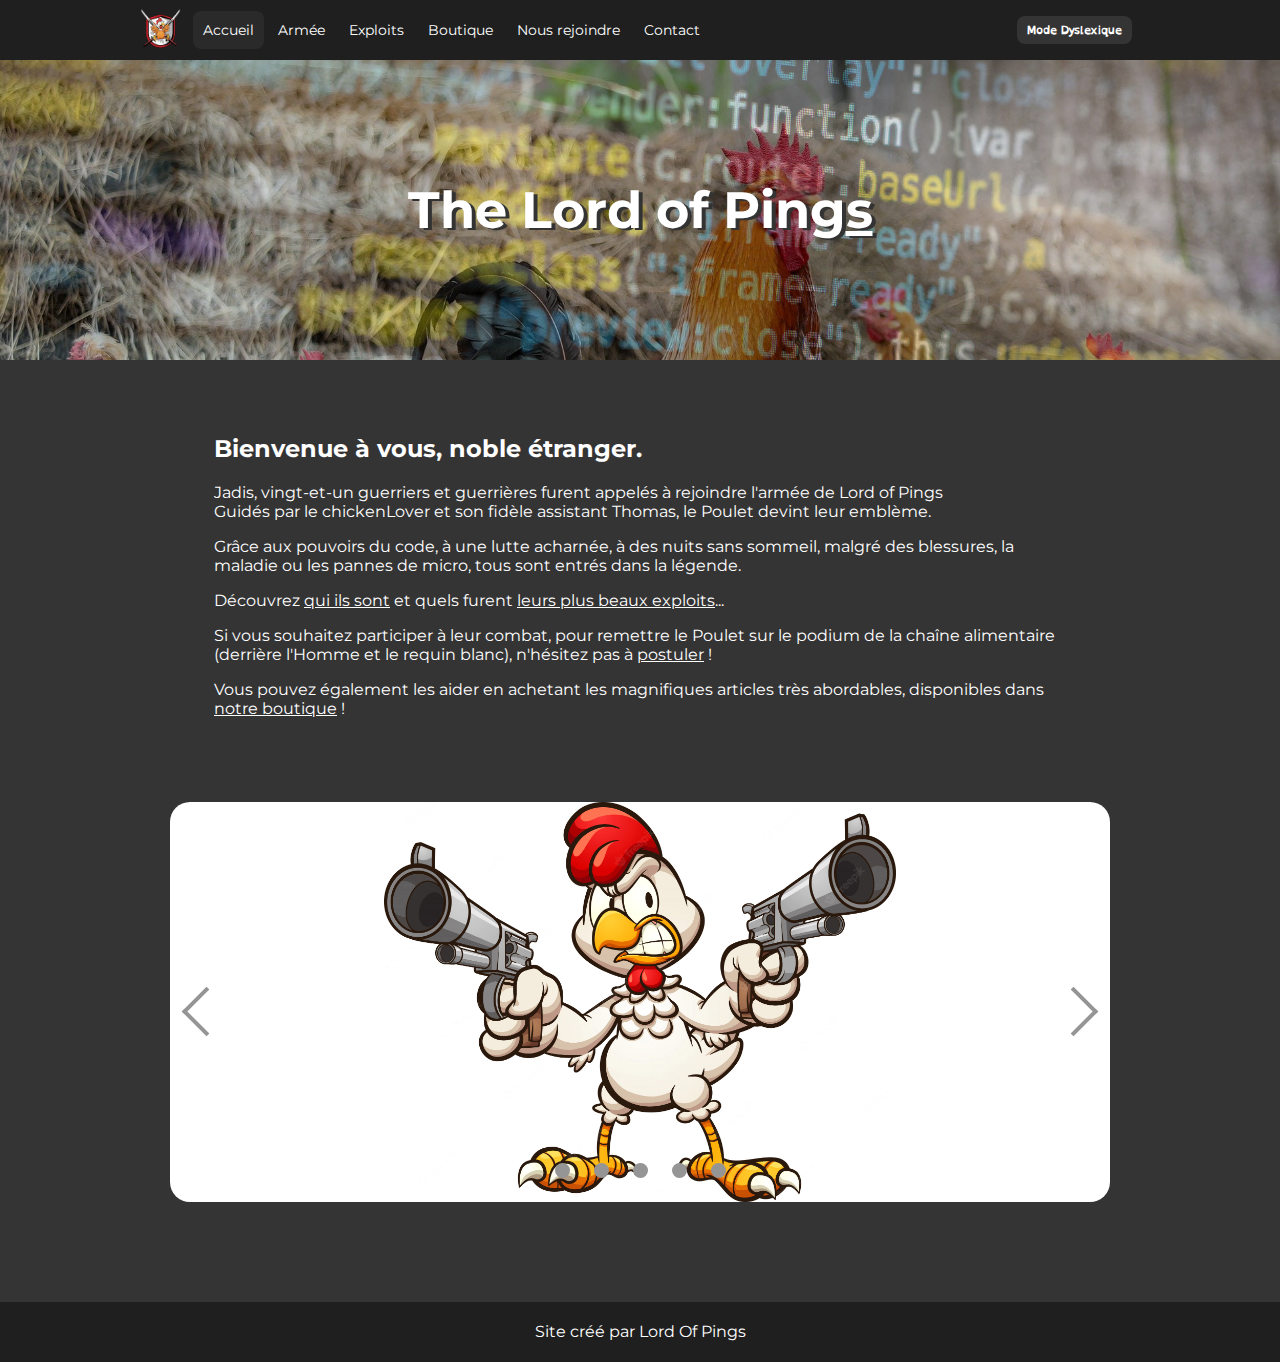
<file: index.html>
<!DOCTYPE html>
<html lang="fr">
  <head>
    <meta charset="UTF-8" />
    <meta http-equiv="X-UA-Compatible" content="IE=edge" />
    <meta name="viewport" content="width=device-width, initial-scale=1.0" />
    <title>Accueil - Lord Of Pings</title>
    <link rel="stylesheet" href="assets/css/style.css" />
  </head>
  <body>
    <header>
      <div class="header">
        <div class="headerLogo">
          <a href="index.html"><img src="assets/img/logo.png" alt="logo" /></a>
        </div>
        <ul id="headerMenu">
          <li class="active"><a href="index.html">Accueil</a></li>
          <li><a href="army.html">Armée</a></li>
          <li><a href="exploits.html">Exploits</a></li>
          <li><a href="shop.html">Boutique</a></li>
          <li><a href="livredor.html">Nous rejoindre</a></li>
          <li><a href="contact.html">Contact</a></li>
        </ul>
        <button id="dyslexic">Mode Dyslexique</button>
        <div id="mobileMenu"></div>
      </div>
    </header>
    <!------  section presentation ------>
    <section id="welcome">
      <h1>The Lord of Ping<span>s</span></h1>
    </section>
    <main>
      <audio src="/assets/audio/bienvenue.mp3" autoplay></audio>
      <section id="about">
        <h2>Bienvenue à vous, noble étranger.</h2>
        <p>
          Jadis, vingt-et-un guerriers et guerrières furent appelés à rejoindre
          l'armée de Lord of Pings <br />
          Guidés par le chickenLover et son fidèle assistant Thomas, le Poulet
          devint leur emblème.
        </p>
        <p>
          Grâce aux pouvoirs du code, à une lutte acharnée, à des nuits sans
          sommeil, malgré des blessures, la maladie ou les pannes de micro, tous
          sont entrés dans la légende.
        </p>

        <p>
          Découvrez <a href="army.html">qui ils sont</a> et quels furent
          <a href="exploits.html">leurs plus beaux exploits</a>...
        </p>

        <p>
          Si vous souhaitez participer à leur combat, pour remettre le Poulet
          sur le podium de la chaîne alimentaire (derrière l'Homme et le requin
          blanc), n'hésitez pas à <a href="livredor.html">postuler</a> !
        </p>
        <p>
          Vous pouvez également les aider en achetant les magnifiques articles
          très abordables, disponibles dans
          <a href="shop.html">notre boutique</a> !
        </p>
      </section>

      <!---------- Carousel ----------->
      <aside>
        <div class="slider-container">
          <div class="slider">
            <div class="slides">
              <div id="slides__1" class="slide">
                <a
                  class="slide__prev"
                  href="#slides__4"
                  title="Next"
                  onclick=" audio('cocolong')"
                ></a>
                <a
                  class="slide__next"
                  href="#slides__2"
                  title="Next"
                  onclick=" cotcot()"
                ></a>
              </div>
              <div id="slides__2" class="slide">
                <a
                  class="slide__prev"
                  href="#slides__1"
                  title="Prev"
                  onclick=" cotcot()"
                ></a>
                <a
                  class="slide__next"
                  href="#slides__3"
                  title="Next"
                  onclick=" cotcot()"
                ></a>
              </div>
              <div id="slides__3" class="slide">
                <a
                  class="slide__prev"
                  href="#slides__2"
                  title="Prev"
                  onclick=" cotcot()"
                ></a>
                <a
                  class="slide__next"
                  href="#slides__4"
                  title="Next"
                  onclick=" cotcot()"
                ></a>
              </div>
              <div id="slides__4" class="slide">
                <a
                  class="slide__prev"
                  href="#slides__3"
                  title="Prev"
                  onclick=" cotcot()"
                ></a>
                <a
                  class="slide__next"
                  href="#slides__5"
                  title="Prev"
                  onclick=" cotcot()"
                ></a>
              </div>
              <div id="slides__5" class="slide">
                <a
                  class="slide__prev"
                  href="#slides__4"
                  title="Prev"
                  onclick=" cotcot()"
                ></a>
                <a
                  class="slide__next"
                  href="#slides__1"
                  title="Prev"
                  onclick=" audio('cocolong')"
                ></a>
              </div>
            </div>
            <div class="slider__nav">
              <a
                class="slider__navlink"
                href="#slides__1"
                onclick=" audio('cocolong')"
              ></a>

              <a
                class="slider__navlink"
                href="#slides__2"
                onclick=" cotcot()"
              ></a>

              <a
                class="slider__navlink"
                href="#slides__3"
                onclick=" cotcot()"
              ></a>

              <a
                class="slider__navlink"
                href="#slides__4"
                onclick=" cotcot()"
              ></a>

              <a
                class="slider__navlink"
                href="#slides__5"
                onclick=" audio('cocolong')"
              ></a>
            </div>
          </div>
        </div>
      </aside>
    </main>

    <!----- Footer ----->

    <footer>Site créé par <a href="secret.html">Lord Of Pings</a></footer>
    <script src="assets/js/scripts.js"></script>
  </body>
</html>
</file>
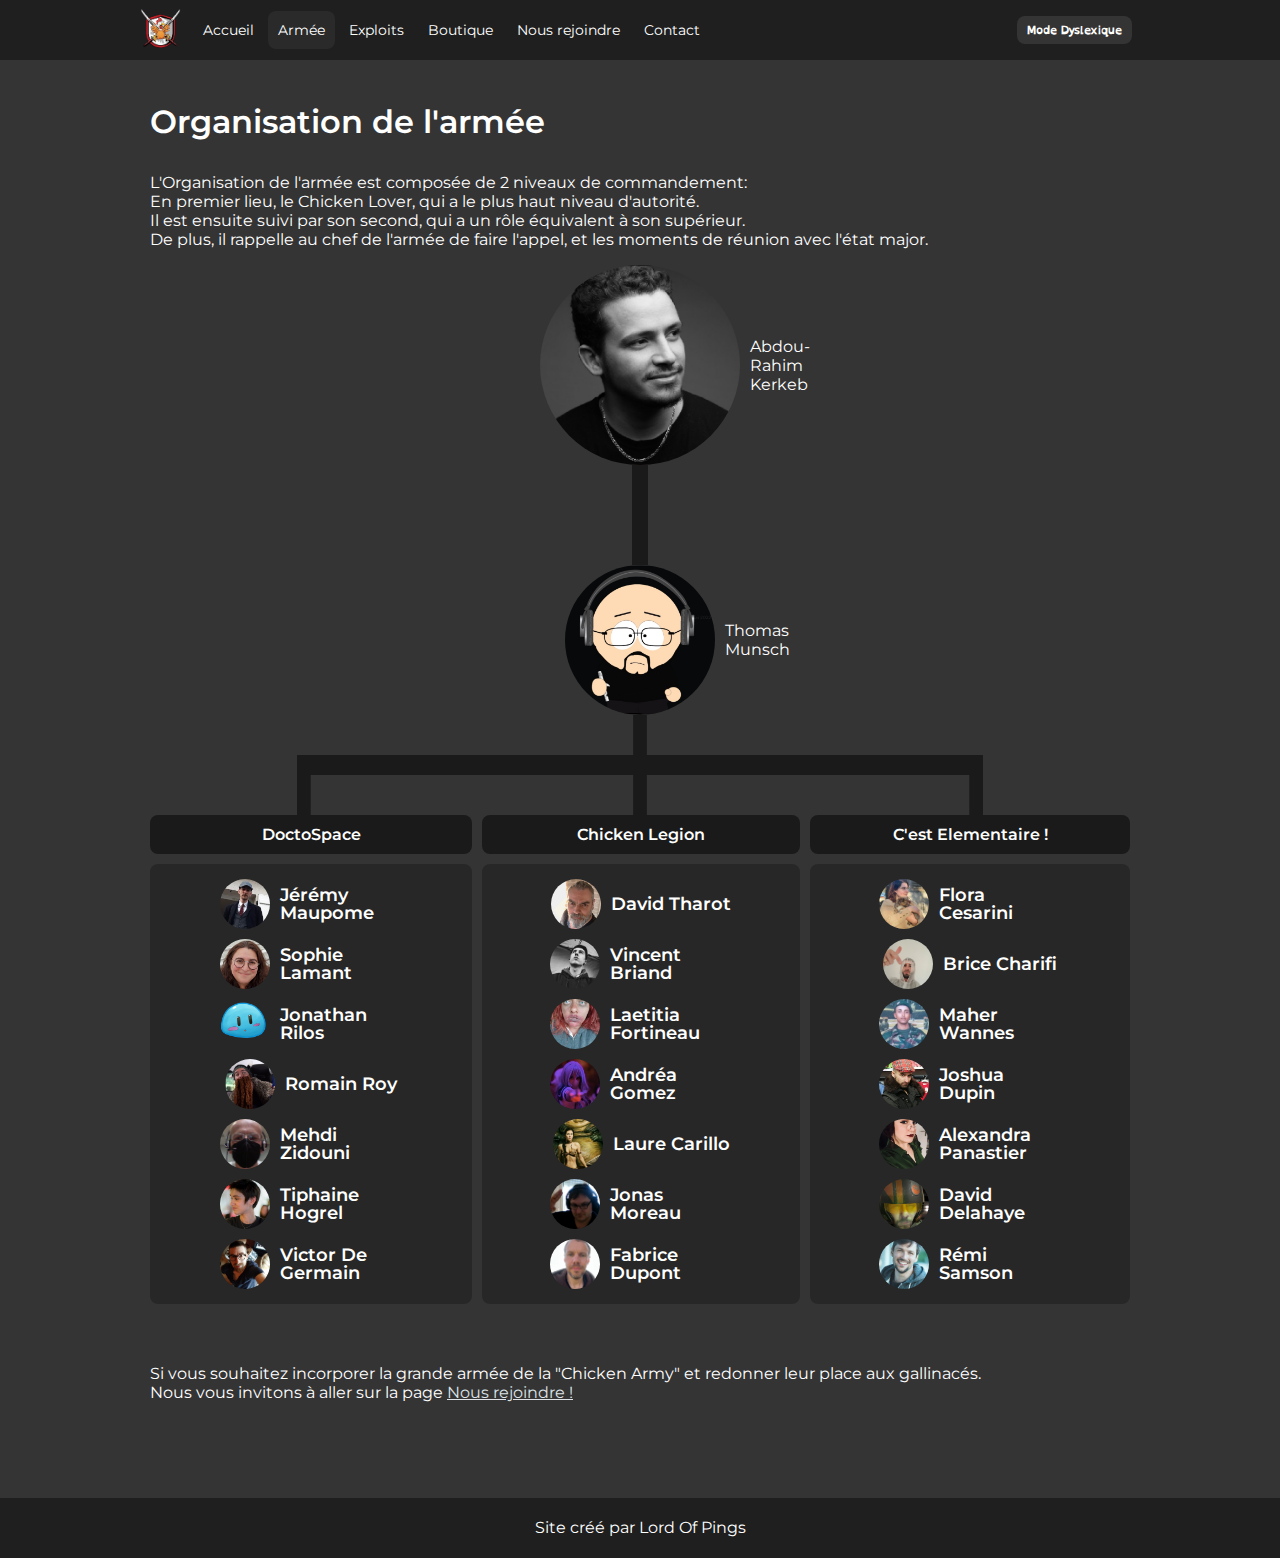
<file: army.html>
<!DOCTYPE html>
<html lang="fr">
  <head>
    <meta charset="UTF-8" />
    <meta http-equiv="X-UA-Compatible" content="IE=edge" />
    <meta name="viewport" content="width=device-width, initial-scale=1.0" />
    <title>Armée - Lord Of Pings</title>
    <link rel="stylesheet" href="assets/css/style.css" />
    <link rel="stylesheet" href="assets/css/army.css" />
  </head>
  <body>
    <header>
      <div class="header">
        <div class="headerLogo">
          <a href="index.html"><img src="assets/img/logo.png" alt="logo" /></a>
        </div>
        <ul id="headerMenu">
          <li><a href="index.html">Accueil</a></li>
          <li class="active"><a href="army.html">Armée</a></li>
          <li><a href="exploits.html">Exploits</a></li>
          <li><a href="shop.html">Boutique</a></li>
          <li><a href="livredor.html">Nous rejoindre</a></li>
          <li><a href="contact.html">Contact</a></li>
        </ul>
        <button id="dyslexic">Mode Dyslexique</button>
        <div id="mobileMenu"></div>
      </div>
    </header>
    <main>
      <audio src="/assets/audio/auGardeAvous.mp3" autoplay></audio>
      <h1>Organisation de l'armée</h1>

      <p>
        L'Organisation de l'armée est composée de 2 niveaux de commandement:
        <br />
        En premier lieu, le Chicken Lover, qui a le plus haut niveau d'autorité.
        <br />
        Il est ensuite suivi par son second, qui a un rôle équivalent à son
        supérieur. <br />
        De plus, il rappelle au chef de l'armée de faire l'appel, et les moments
        de réunion avec l'état major.
      </p>

      <section class="army">
        <div class="armyGeneral">
          <img
            id="family-img1"
            src="assets/img/Abdou.png"
            title="Chicken Lovers"
            onclick="audio('auleplusbeau')"
          />
          <!--son-->
        </div>

        <div class="armyLine"></div>
        <!--tree-->

        <div class="armyCommander">
          <img
            id="family-img2"
            src="assets/img/Thomas.jpg"
            title="Chicken Assistant"
            onclick="audio('vosSignature')"
          />
          <!--son-->
        </div>

        <!--GRID-->
        <div class="armyGrid">
          <div class="tree"></div>

          <div class="group1">
            <div class="nameGroup">DoctoSpace</div>

            <div class="armySoldiers">
              <div class="armySoldier">
                <img
                  id="family-img3"
                  src="assets/img/Jeremy.jpg"
                  title="Jérémy Maupome"
                  onclick="cotcot()"
                />
                <!--son-->
                <p>Jérémy Maupome</p>
              </div>
              <div class="armySoldier">
                <img
                  id="family-img4"
                  src="assets/img/Sophie.jpg"
                  title="Sophie Lamant"
                  onclick="cotcot()"
                />
                <!--son-->
                <p>Sophie Lamant</p>
              </div>
              <div class="armySoldier">
                <img
                  id="family-img5"
                  src="assets/img/Jonathan.png"
                  title="Jonathan Rilos"
                  onclick="cotcot()"
                />
                <!--son-->
                <p>Jonathan Rilos</p>
              </div>
              <div class="armySoldier">
                <img
                  id="family-img6"
                  src="assets/img/Romain2.jpg"
                  title="Romain Roy"
                  onclick="cotcot()"
                />
                <!--son-->
                <p>Romain Roy</p>
              </div>
              <div class="armySoldier">
                <img
                  id="family-img7"
                  src="assets/img/Mehdi.jpg"
                  title="Mehdi Zidouni"
                  onclick="cotcot()"
                />
                <!--son-->
                <p>Mehdi Zidouni</p>
              </div>
              <div class="armySoldier">
                <img
                  id="family-img8"
                  src="assets/img/Tiphaine.jpg"
                  title="Tiphaine Hogrel"
                  onclick="cotcot()"
                />
                <!--son-->
                <p>Tiphaine Hogrel</p>
              </div>
              <div class="armySoldier">
                <img
                  id="family-img9"
                  src="assets/img/Victor.jpg"
                  title="Victor De Germain"
                  onclick="cotcot()"
                />
                <!--son-->
                <p>Victor De Germain</p>
              </div>
            </div>
          </div>

          <div class="group2">
            <div class="nameGroup">Chicken Legion</div>

            <div class="armySoldiers">
              <div class="armySoldier">
                <img
                  id="family-img11"
                  src="assets/img/David.JPG"
                  title="David Tharot"
                  onclick="cotcot()"
                />
                <!--son-->
                <p>David Tharot</p>
              </div>
              <div class="armySoldier">
                <img
                  id="family-img12"
                  src="assets/img/vincent.jpg"
                  title="Vincent Briand"
                  onclick="cotcot()"
                />
                <!--son-->
                <p>Vincent Briand</p>
              </div>
              <div class="armySoldier">
                <img
                  id="family-img13"
                  src="assets/img/Laetitia.jpg"
                  title="Laetitia Fortineau"
                  onclick="cotcot()"
                />
                <!--son-->
                <p>Laetitia Fortineau</p>
              </div>
              <div class="armySoldier">
                <img
                  id="family-img14"
                  src="assets/img/Andrea.JPG"
                  title="Andréa Gomez"
                  onclick="cotcot()"
                />
                <!--son-->
                <p>Andréa Gomez</p>
              </div>
              <div class="armySoldier">
                <img
                  id="family-img15"
                  src="assets/img/Laure.jpeg"
                  title="Laure Carillo"
                  onclick="cotcot()"
                />
                <!--son-->
                <p>Laure Carillo</p>
              </div>
              <div class="armySoldier">
                <img
                  id="family-img16"
                  src="assets/img/Jonas.JPG"
                  title="Jonas Moreau"
                  onclick="cotcot()"
                />
                <!--son-->
                <p>Jonas Moreau</p>
              </div>
              <div class="armySoldier">
                <img
                  id="family-img17"
                  src="assets/img/Fabrice.JPG"
                  title="Fabrice Dupont"
                  onclick="cotcot()"
                />
                <!--son-->
                <p>Fabrice Dupont</p>
              </div>
            </div>
          </div>

          <div class="group3">
            <div class="nameGroup">C'est Elementaire !</div>

            <div class="armySoldiers">
              <div class="armySoldier">
                <img
                  id="family-img18"
                  src="assets/img/Flora.png"
                  title="Flora Cesarini"
                  onclick="cotcot()"
                />
                <!--son-->
                <p>Flora Cesarini</p>
              </div>
              <div class="armySoldier">
                <img
                  id="family-img19"
                  src="assets/img/Brice.jpg"
                  title="Brice Charifi"
                  onclick="cotcot()"
                />
                <!--son-->
                <p>Brice Charifi</p>
              </div>
              <div class="armySoldier">
                <img
                  id="family-img20"
                  src="assets/img/Maher.JPG"
                  title="Maher Wannes"
                  onclick="cotcot()"
                />
                <!--son-->
                <p>Maher Wannes</p>
              </div>
              <div class="armySoldier">
                <img
                  id="family-img21"
                  src="assets/img/Joshua.JPG"
                  title="Joshua Dupin"
                  onclick="cotcot()"
                />
                <!--son-->
                <p>Joshua Dupin</p>
              </div>
              <div class="armySoldier">
                <img
                  id="family-img22"
                  src="assets/img/Alexandra.jpg"
                  title="Alexandra Panastier"
                  onclick="cotcot()"
                />
                <!--son-->
                <p>Alexandra Panastier</p>
              </div>
              <div class="armySoldier">
                <img
                  id="family-img23"
                  src="assets/img/David_D.jpeg"
                  title="David Delahaye"
                  onclick="cotcot()"
                />
                <!--son-->
                <p>David Delahaye</p>
              </div>
              <div class="armySoldier">
                <img
                  id="family-img24"
                  src="assets/img/Rémi.JPG"
                  title="Rémi Samson"
                  onclick="cotcot()"
                />
                <!--son-->
                <p>Rémi Samson</p>
              </div>
            </div>
          </div>
          <!--zoom-->
          <div id="zoom" class="zoom">
            <img id="zoom-img" src="/assets/img/Abdou.png" alt style />
          </div>
        </div>
        <p id="rejoindre">
          Si vous souhaitez incorporer la grande armée de la "Chicken Army" et
          redonner leur place aux gallinacés. <br />
          Nous vous invitons à aller sur la page
          <a id="lien" href="livredor.html">Nous rejoindre !</a>
        </p>
      </section>
    </main>
    <footer>Site créé par <a href="secret.html">Lord Of Pings</a></footer>
    <script src="assets/js/scripts.js"></script>
  </body>
</html>
</file>
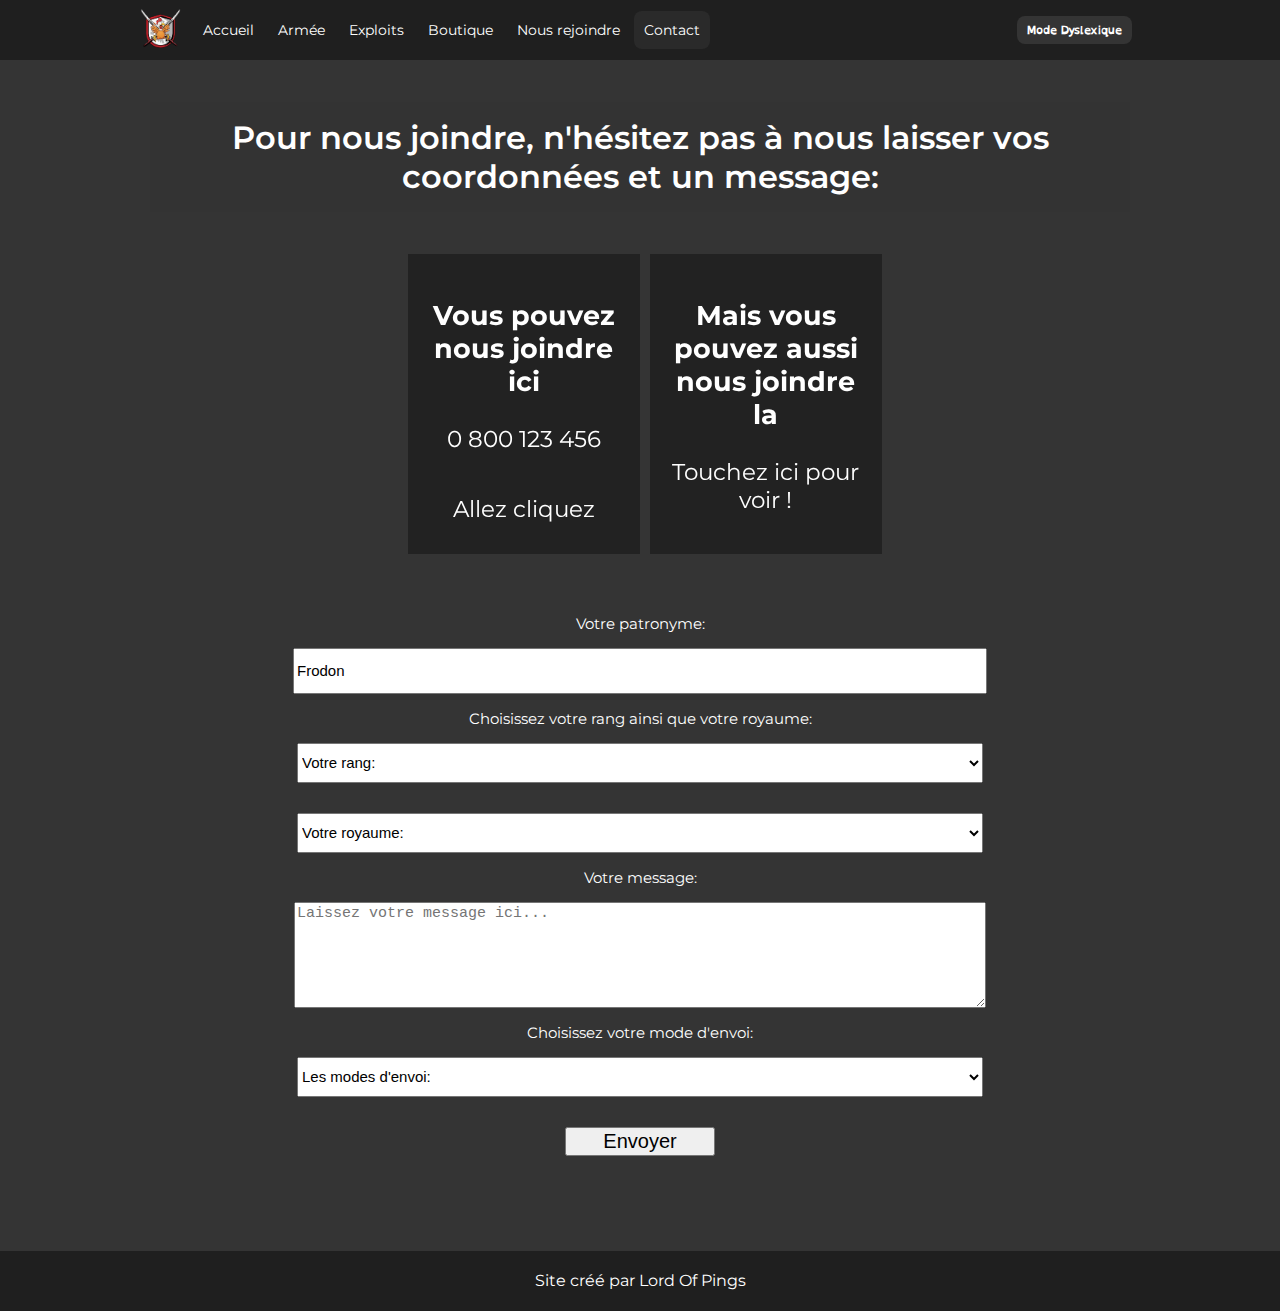
<file: contact.html>
<!DOCTYPE html>
<html lang="fr">
  <head>
    <meta charset="UTF-8" />
    <meta http-equiv="X-UA-Compatible" content="IE=edge" />
    <meta name="viewport" content="width=device-width, initial-scale=1.0" />
    <title>Contact - Lord Of Pings</title>
    <link rel="stylesheet" href="assets/css/style.css" />
    <link rel="stylesheet" href="assets/css/contact.css" />
  </head>
  <body>
    <header>
      <div class="header">
        <div class="headerLogo">
          <a href="index.html"><img src="assets/img/logo.png" alt="logo" /></a>
        </div>
        <ul id="headerMenu">
          <li><a href="index.html">Accueil</a></li>
          <li><a href="army.html">Armée</a></li>
          <li><a href="exploits.html">Exploits</a></li>
          <li><a href="shop.html">Boutique</a></li>
          <li><a href="livredor.html">Nous rejoindre</a></li>
          <li class="active"><a href="contact.html">Contact</a></li>
        </ul>
        <button id="dyslexic">Mode Dyslexique</button>
        <div id="mobileMenu"></div>
      </div>
    </header>

    <main>
      <h1>
        Pour nous joindre, n'hésitez pas à nous laisser vos coordonnées et un
        message:
      </h1>
      <audio src="/assets/audio/tuchercheanouscontacter.mp3" autoplay></audio>
      <section class="contact">
        <div class="boxesContainer">
          <div class="cardBox">
            <div class="card">
              <div class="front">
                <h3>Vous pouvez nous joindre ici</h3>
                <p>0 800 123 456</p>
                <p>Allez cliquez</p>
              </div>
              <div class="back">
                <h3>Ou ce numéro:</h3>
                <p>0 800 789 012</p>
                <a href="#">On sait plus</a>
              </div>
            </div>
          </div>

          <div class="cardBox">
            <div class="card">
              <div class="front">
                <h3>Mais vous pouvez aussi nous joindre la</h3>
                <p>Touchez ici pour voir !</p>
              </div>
              <div class="back">
                <h3>lop@cotcot.fr</h3>
                <p>Mais des fois c'est .com</p>
                <a href="#">Peu importe...</a>
              </div>
            </div>
          </div>
        </div>

        <form id="contactForm">
          <label for="name">Votre patronyme:</label>
          <input type="text" id="name" name="name" value="Frodon" />
          <label for="rang"
            >Choisissez votre rang ainsi que votre royaume:</label
          >

          <select name="rang" id="rang-select">
            <option value="">Votre rang:</option>
            <option value="Roi">Roi / Reine</option>
            <option value="noble">Noblesse</option>
            <option value="clerge">Clergé</option>
            <option value="roturier">Roturier</option>
            <option value="creature">Créature fantastique</option>
            <option value="magie">Créature magique</option>
          </select>

          <select name="world" id="world-select">
            <option value="">Votre royaume:</option>
            <option value="Kuheria">Kuheria</option>
            <option value="Aephachaeus">Aephachaeus</option>
            <option value="Glioddiosia">Glioddiosia</option>
            <option value="Ancient Empire">Ancient Empire</option>
            <option value="Oblivion Realm">Oblivion Realm</option>
            <option value="Iron Territories">Iron Territories</option>
          </select>

          <label for="message">Votre message:</label>
          <textarea
            id="message"
            name="message"
            placeholder="Laissez votre message ici..."
          ></textarea>

          <label for="envoi">Choisissez votre mode d'envoi:</label>
          <select name="envoi" id="envoi-select">
            <option value="">Les modes d'envoi:</option>
            <option value="feu">Nuage de fumée</option>
            <option value="pigeon">Pigeon</option>
            <option value="messager">Messager</option>
            <option value="phoenix">Phoenix</option>
            <option value="telepathie">Télépathie</option>
            <option value="tardis">Tardis</option>
          </select>

          <input
            type="submit"
            value="Envoyer"
            onclick="audio('nousvousrepondronincessamment')"
          />
        </form>
      </section>
    </main>
    <footer>Site créé par <a href="secret.html">Lord Of Pings</a></footer>
    <script src="assets/js/scripts.js"></script>
  </body>
</html>
</file>
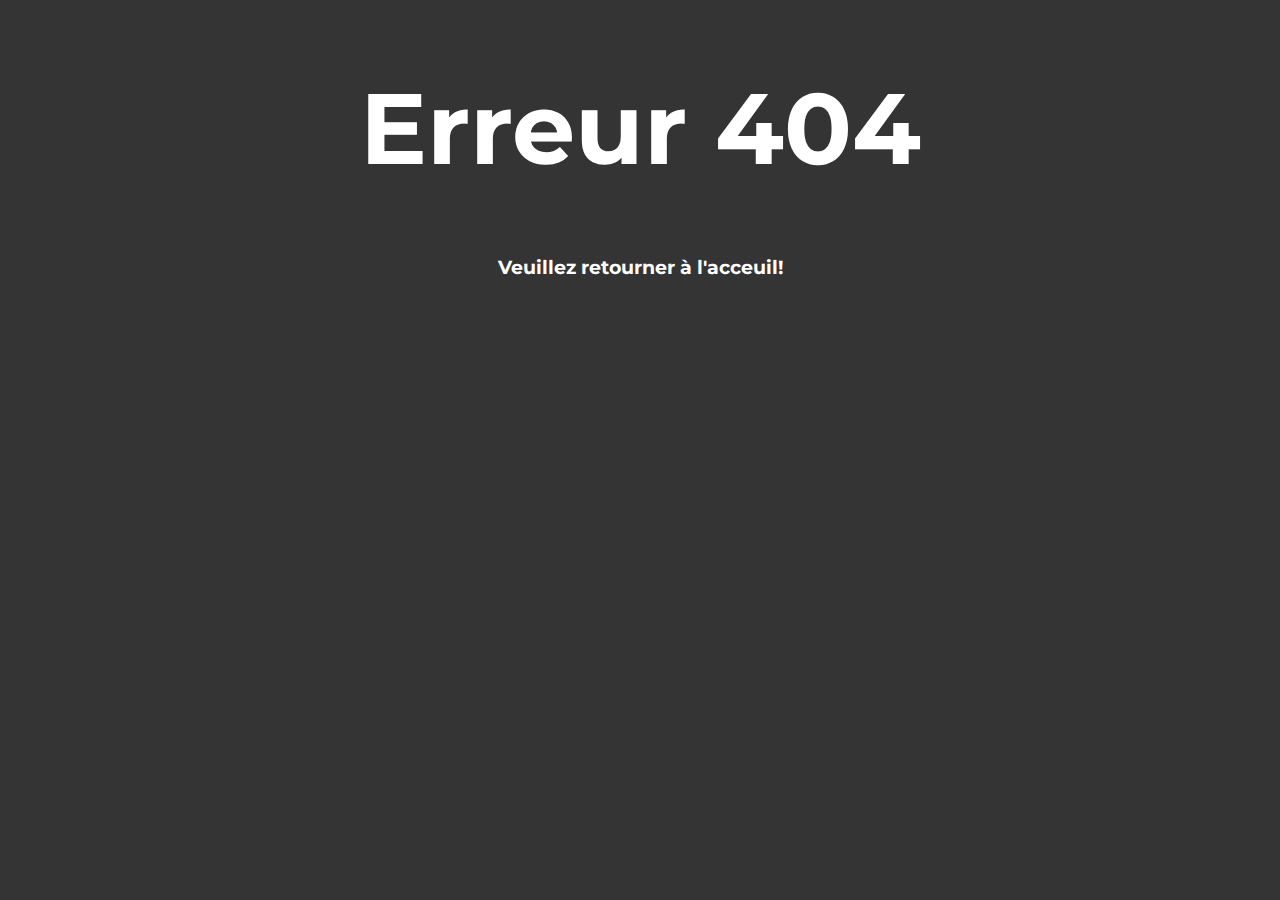
<file: error-404.html>
<!DOCTYPE html>
<html lang="en">
<head>
    <meta charset="UTF-8">
    <meta http-equiv="X-UA-Compatible" content="IE=edge">
    <meta name="viewport" content="width=device-width, initial-scale=1.0">
    <link rel="stylesheet" href="assets/css/style.css" />
    <link rel="stylesheet" href="assets/css/error-404.css">
    <title>404-Lord of Pings</title>
</head>
<body>
    <div>
  <h1 class="error">Erreur 404</h1>
  <h3 class="return"> Veuillez retourner à l'<a href="index.html"> acceuil!</a></h3>
   </div>
</body>
</html>
</file>
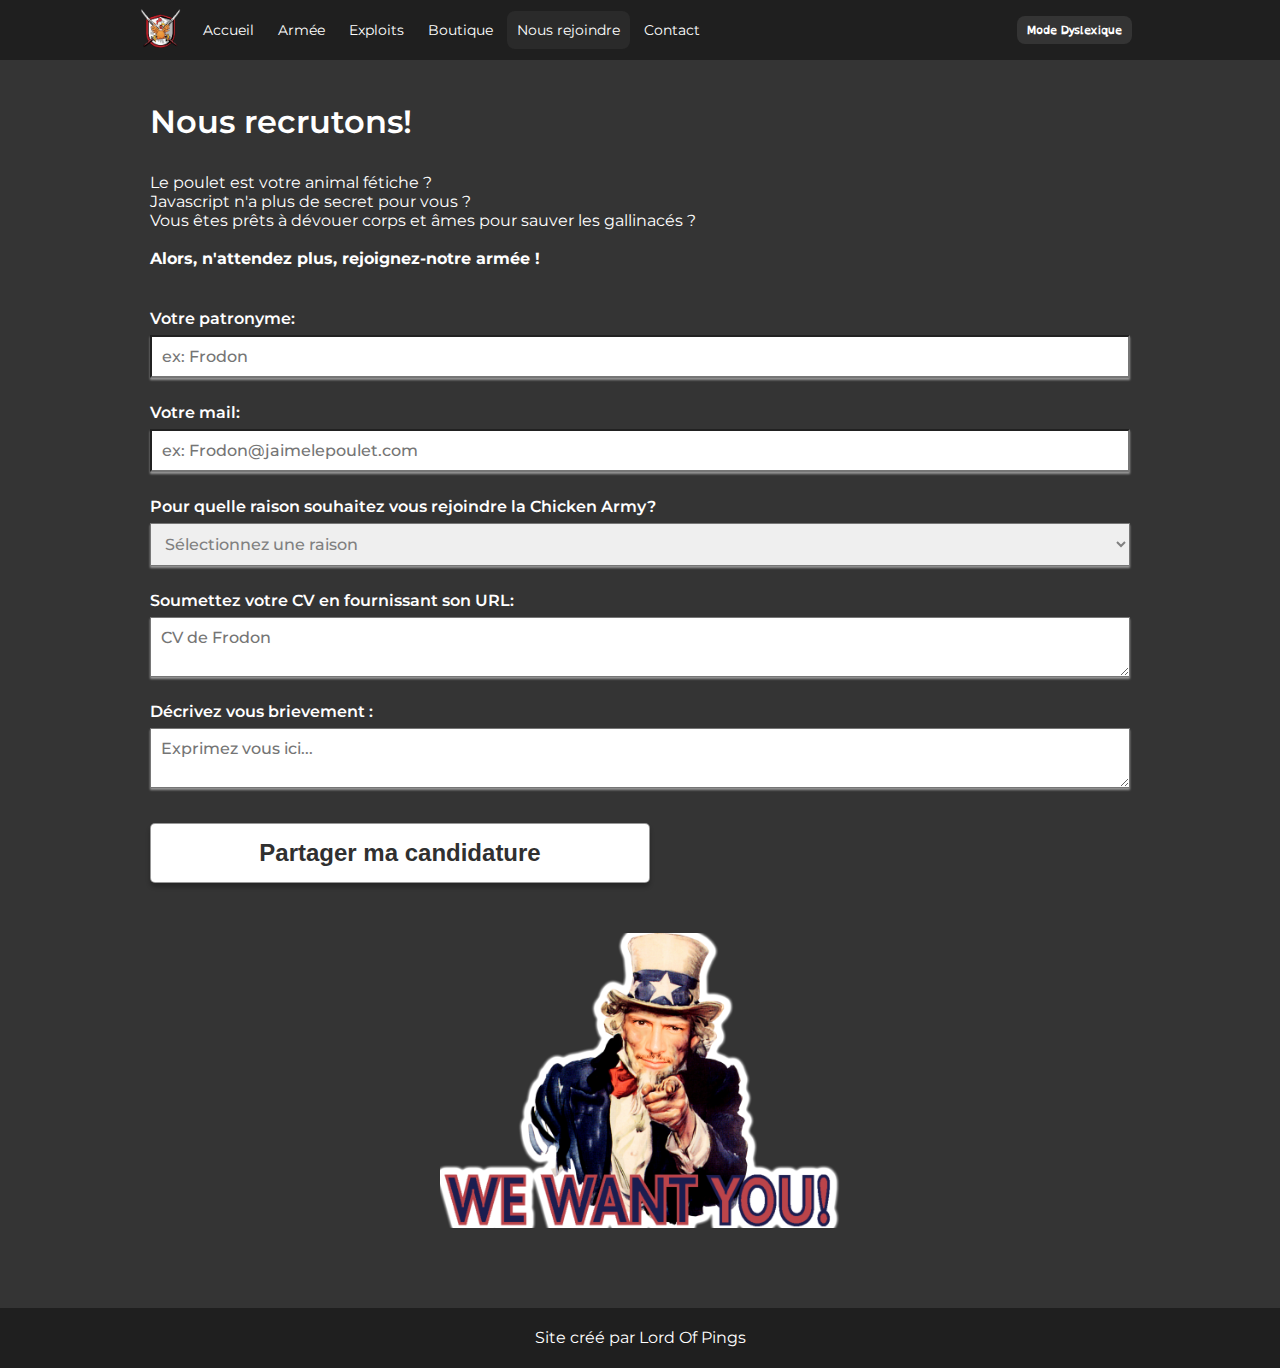
<file: livredor.html>
<!DOCTYPE html>
<html lang="fr">
  <head>
    <meta charset="UTF-8" />
    <meta http-equiv="X-UA-Compatible" content="IE=edge" />
    <meta name="viewport" content="width=device-width, initial-scale=1.0" />
    <title>Livre d'Or - Lord Of Pings</title>
    <link rel="stylesheet" href="assets/css/style.css" />
    <link rel="stylesheet" href="assets/css/livredor.css" />
  </head>

  <body>
    <header>
      <div class="header">
        <div class="headerLogo">
          <a href="index.html"><img src="assets/img/logo.png" alt="logo" /></a>
        </div>
        <ul id="headerMenu">
          <li><a href="index.html">Accueil</a></li>
          <li><a href="army.html">Armée</a></li>
          <li><a href="exploits.html">Exploits</a></li>
          <li><a href="shop.html">Boutique</a></li>
          <li class="active"><a href="livredor.html">Nous rejoindre</a></li>
          <li><a href="contact.html">Contact</a></li>
        </ul>
        <button id="dyslexic">Mode Dyslexique</button>
        <div id="mobileMenu"></div>
      </div>
    </header>
    <main>
      <h1>Nous recrutons!</h1>
      <p>
        Le poulet est votre animal fétiche ? <br />
        Javascript n'a plus de secret pour vous ? <br />
        Vous êtes prêts à dévouer corps et âmes pour sauver les gallinacés ?
        <br /><br />
        <b>Alors, n'attendez plus, rejoignez-notre armée !</b>
      </p>
      <audio src="/assets/audio/WeWantYou2.mp3" autoplay></audio>
      <section class="review">
        <form id="form">
          <div>
            <label for="nom">Votre patronyme:</label>
            <input type="text" id="nom" name="nom" placeholder="ex: Frodon" />
          </div>
          <div>
            <label for="nom">Votre mail:</label>
            <input
              type="text"
              id="mail"
              name="mail"
              placeholder="ex: Frodon@jaimelepoulet.com"
            />
          </div>
          <div>
            <label for="rang"
              >Pour quelle raison souhaitez vous rejoindre la Chicken
              Army?</label
            >
            <select name="rang" id="rang-select" required>
              <option value="">Sélectionnez une raison</option>
              <option value="raison1">
                Je ne supporte plus voir du poulet pané dans mon assiette (ex:
                KFC)
              </option>
              <option value="raison2">
                La Chicken Army a toujours été ma plus grande source
                d'inspiration
              </option>
              <option value="raison3">
                Je rêve la nuit de boucles, flexbox ou algorithmes en tout
                genre...
              </option>
            </select>
          </div>
          <div>
            <label for="royaume"
              >Soumettez votre CV en fournissant son URL:</label
            >
            <textarea
              id="CV"
              name="CV"
              placeholder="CV de Frodon"
              required
            ></textarea>
          </div>
          <div>
            <label for="avis">Décrivez vous brievement :</label>
            <textarea
              id="avis"
              name="avis"
              placeholder="Exprimez vous ici..."
              required
            ></textarea>
          </div>
          <div>
            <button type="button" onclick="audio('tonAmenousappartien')">
              Partager ma candidature
            </button>
          </div>
          <div class="recrutement image">
            <img
              src="./assets/img/Recrutement.png"
              alt="image gros americain"
            />
          </div>
        </form>
      </section>
    </main>
    <footer>Site créé par <a href="secret.html">Lord Of Pings</a></footer>
    <script src="assets/js/scripts.js"></script>
  </body>
</html>
</file>
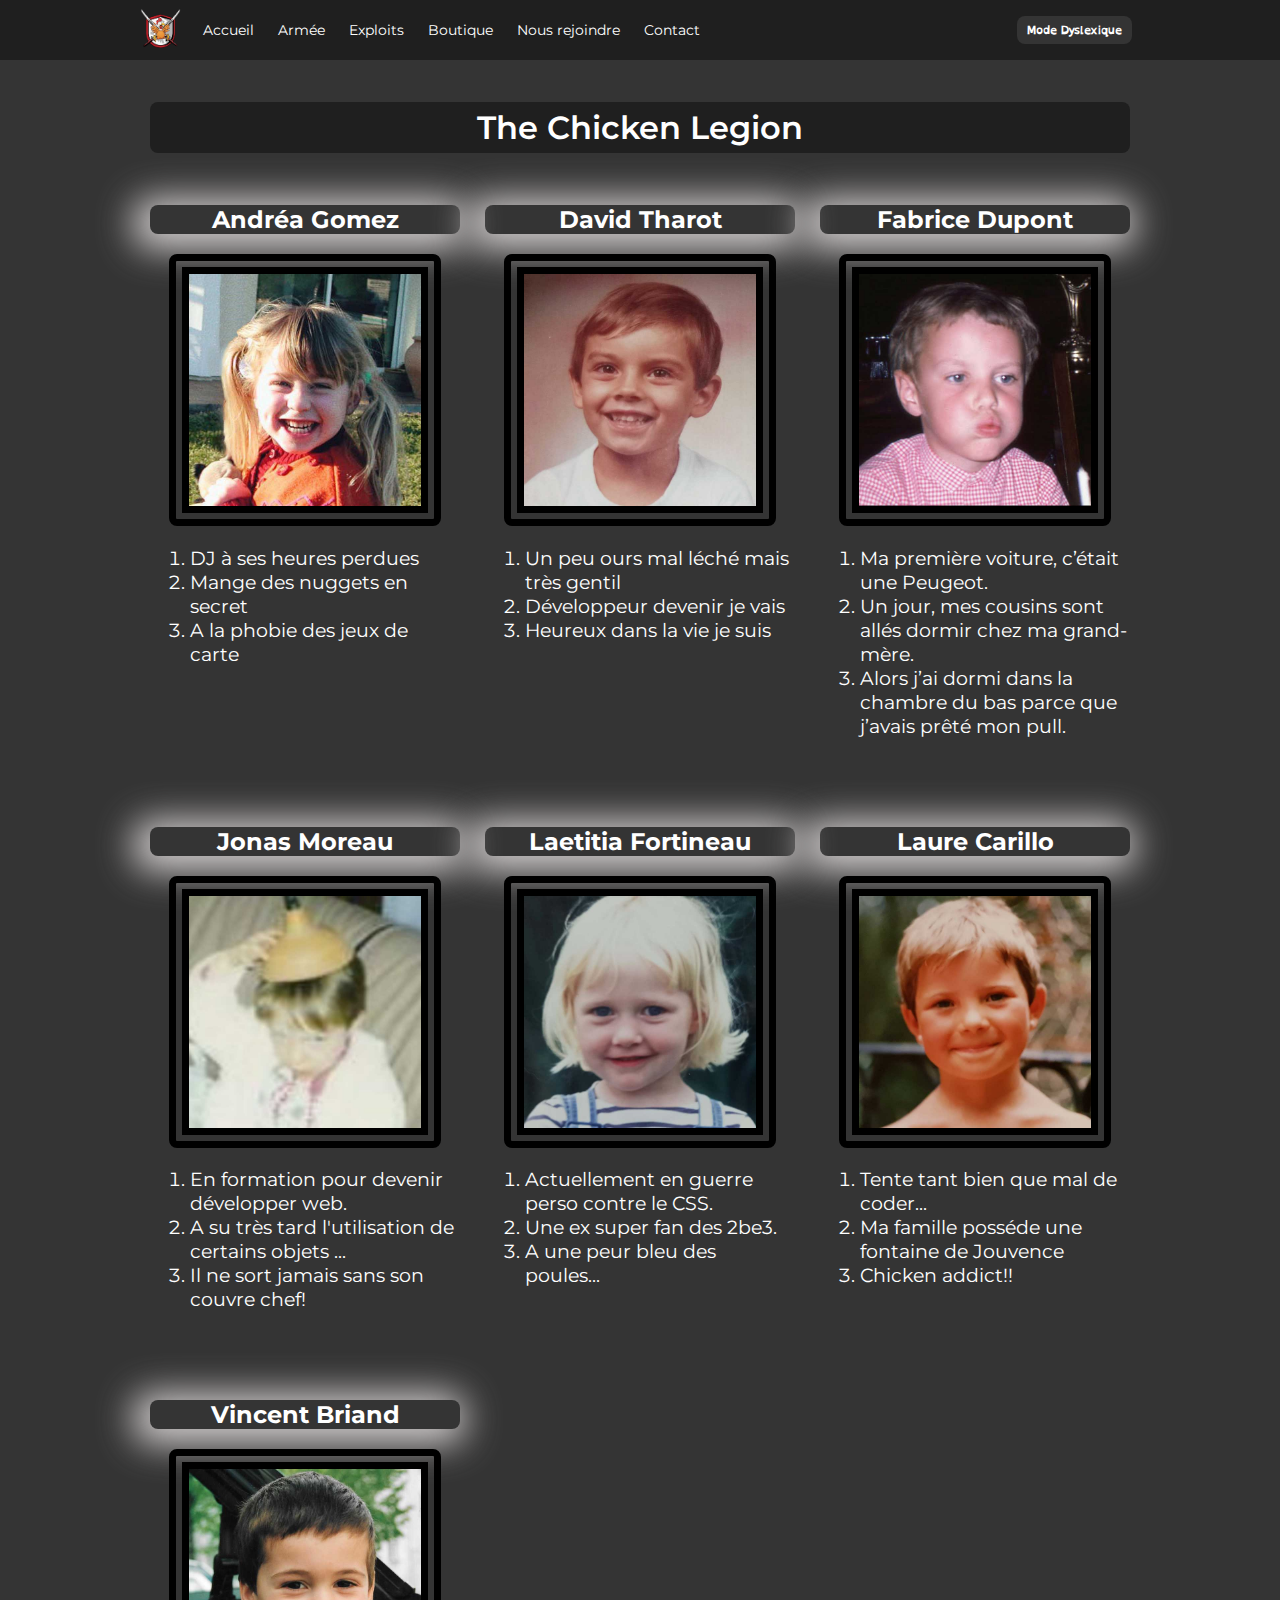
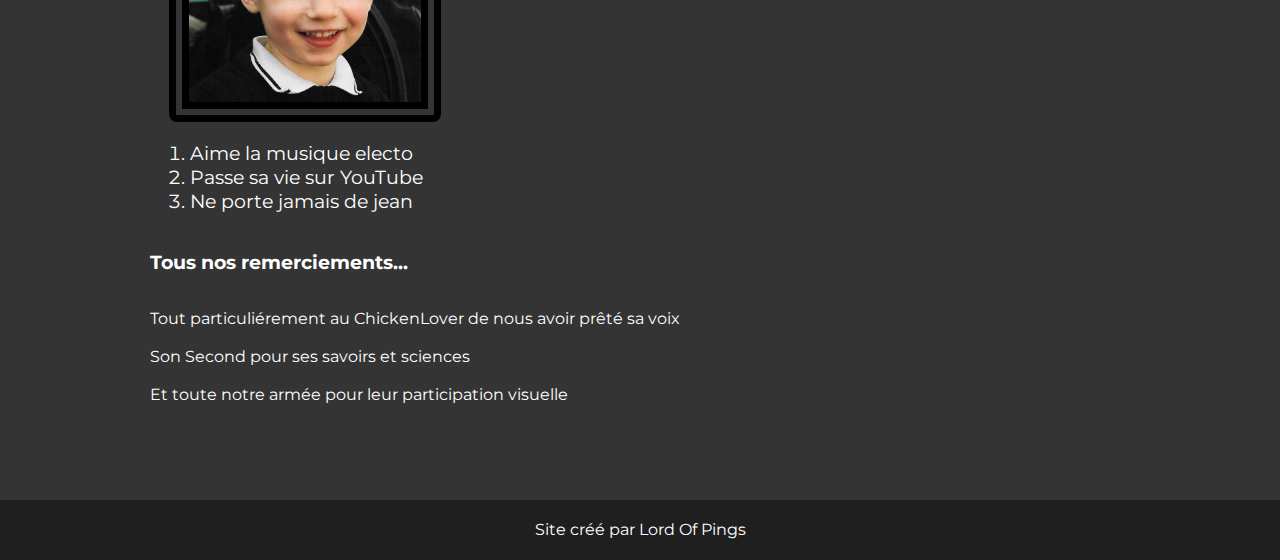
<file: secret.html>
<!DOCTYPE html>
<html lang="fr">
  <head>
    <meta charset="UTF-8" />
    <meta http-equiv="X-UA-Compatible" content="IE=edge" />
    <meta name="viewport" content="width=device-width, initial-scale=1.0" />
    <title>Page Secrète - Lord Of Pings</title>
    <link rel="stylesheet" href="assets/css/style.css" />
    <link rel="stylesheet" href="assets/css/secret.css" />
  </head>
  <body>
    <header>
      <div class="header">
        <div class="headerLogo">
          <a href="index.html"><img src="assets/img/logo.png" alt="logo" /></a>
        </div>
        <ul id="headerMenu">
          <li><a href="index.html">Accueil</a></li>
          <li><a href="army.html">Armée</a></li>
          <li><a href="exploits.html">Exploits</a></li>
          <li><a href="shop.html">Boutique</a></li>
          <li><a href="livredor.html">Nous rejoindre</a></li>
          <li><a href="contact.html">Contact</a></li>
        </ul>
        <button id="dyslexic">Mode Dyslexique</button>
        <div id="mobileMenu"></div>
      </div>
    </header>
    <main>
      <audio
        src="/assets/audio/tunousatrouverfelicitation.mp3"
        autoplay
      ></audio>
      <h1>The Chicken Legion</h1>
      <div class="secret">
        <div>
          <h2>Andréa Gomez</h2>
          <div class="secretContent">
            <img class="picture" src="assets/img/andrea-young.jpg" />
            <div class="text">
              <ol>
                <li>DJ à ses heures perdues</li>
                <li>Mange des nuggets en secret</li>
                <li>A la phobie des jeux de carte</li>
              </ol>
            </div>
          </div>
        </div>
        <div>
          <h2>David Tharot</h2>
          <div class="secretContent">
            <img class="picture" src="assets/img/leDAV2.jpg" />
            <div class="text">
              <ol>
                <li>Un peu ours mal léché mais très gentil</li>
                <li>Développeur devenir je vais</li>
                <li>Heureux dans la vie je suis</li>
              </ol>
            </div>
          </div>
        </div>
        <div>
          <h2>Fabrice Dupont</h2>
          <div class="secretContent" id="barbe">
            <!-- <img
              class="pictureFab" 
              src="assets/img/fabrice-young.jpg"
            /> -->
            <div class="fabien"></div>
            <div class="text">
              <ol>
                <li>Ma première voiture, c’était une Peugeot.</li>
                <li>
                  Un jour, mes cousins sont allés dormir chez ma grand-mère.
                </li>
                <li>
                  Alors j’ai dormi dans la chambre du bas parce que j’avais
                  prêté mon pull.
                </li>
              </ol>
            </div>
          </div>
        </div>
        <div>
          <h2>Jonas Moreau</h2>
          <div class="secretContent">
            <img class="picture" src="assets/img/jonas-young.jpg" />
            <div class="text">
              <ol>
                <li>En formation pour devenir développer web.</li>
                <li>A su très tard l'utilisation de certains objets ...</li>
                <li>Il ne sort jamais sans son couvre chef!</li>
              </ol>
            </div>
          </div>
        </div>
        <div>
          <h2>Laetitia Fortineau</h2>
          <div class="secretContent">
            <img class="picture" src="assets/img/Laetitia-young.jpg" />
            <div class="text">
              <ol>
                <li>Actuellement en guerre perso contre le CSS.</li>
                <li>Une ex super fan des 2be3.</li>
                <li>A une peur bleu des poules...</li>
              </ol>
            </div>
          </div>
        </div>
        <div>
          <h2>Laure Carillo</h2>
          <div class="secretContent">
            <img class="picture" src="assets/img/laure-young.jpg" />
            <div class="text">
              <ol>
                <li>Tente tant bien que mal de coder...</li>
                <li>Ma famille posséde une fontaine de Jouvence</li>
                <li>Chicken addict!!</li>
              </ol>
            </div>
          </div>
        </div>
        <div>
          <h2>Vincent Briand</h2>
          <div class="secretContent">
            <img class="pictureVincent" src="assets/img/vincent-young.jpg" />
            <div class="text">
              <ol>
                <li>Aime la musique electo</li>
                <li>Passe sa vie sur YouTube</li>
                <li>Ne porte jamais de jean</li>
              </ol>
            </div>
          </div>
        </div>
      </div>
      <h3>Tous nos remerciements...</h3>
      <div class="chickenlord">
        <p>
          Tout particuliérement au ChickenLover de nous avoir prêté sa voix
          <br /><br />
          Son Second pour ses savoirs et sciences <br /><br />
          Et toute notre armée pour leur participation visuelle
        </p>
      </div>
    </main>
    <footer>Site créé par <a href="secret.html">Lord Of Pings</a></footer>
    <script src="assets/js/scripts.js"></script>
  </body>
</html>
</file>
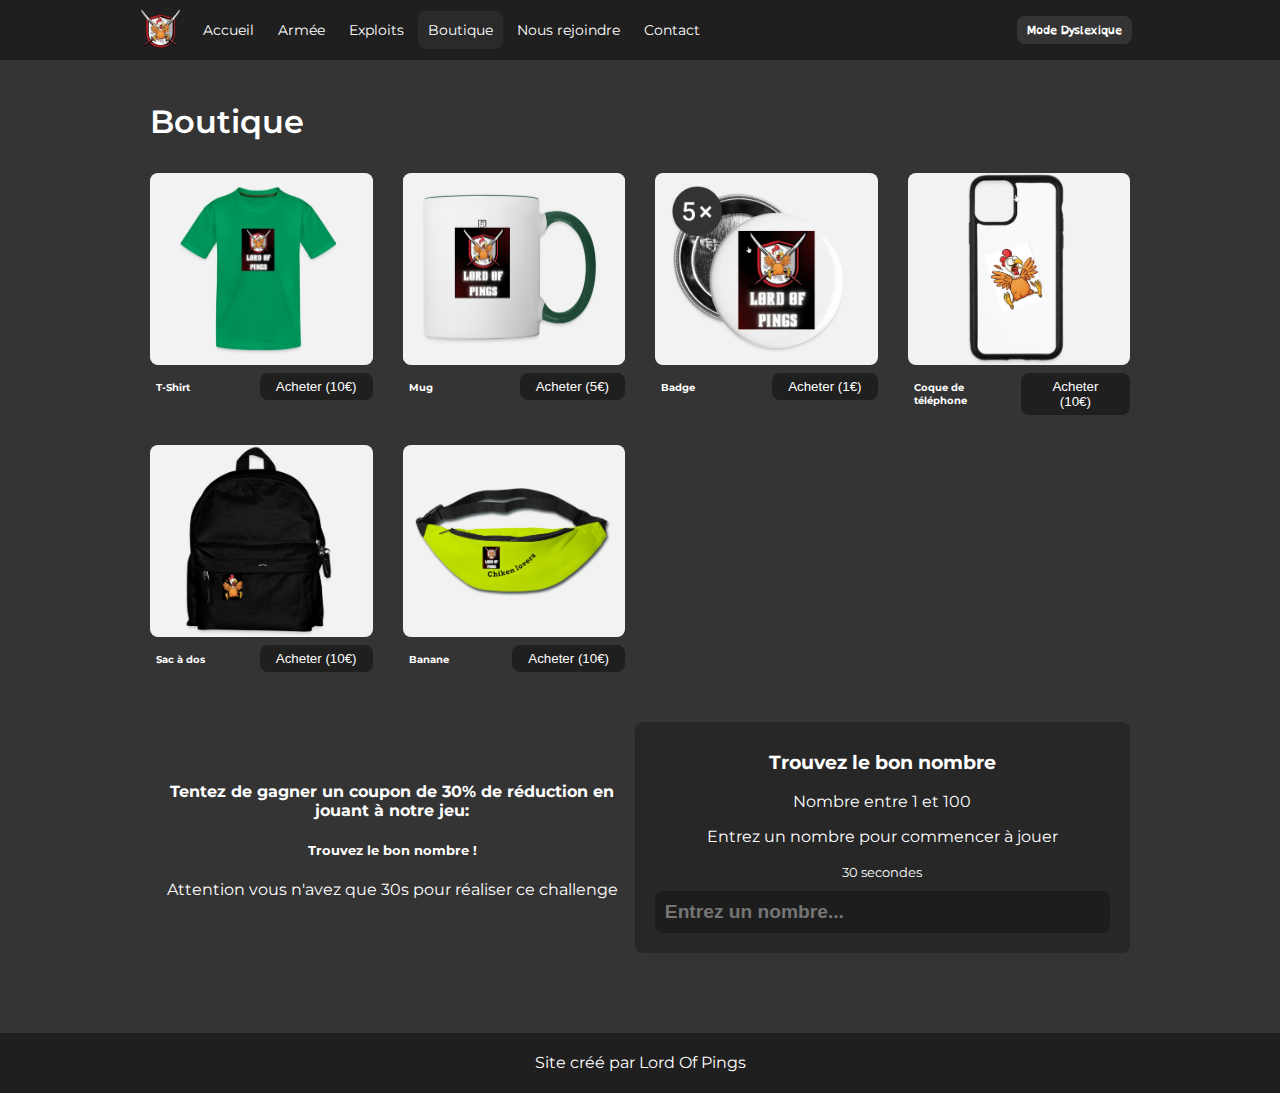
<file: shop.html>
<!DOCTYPE html>
<html lang="fr">
  <head>
    <meta charset="UTF-8" />
    <meta http-equiv="X-UA-Compatible" content="IE=edge" />
    <meta name="viewport" content="width=device-width, initial-scale=1.0" />
    <title>Boutique - Lord Of Pings</title>
    <link rel="stylesheet" href="assets/css/style.css" />
  </head>
  <body>
    <header>
      <div class="header">
        <div class="headerLogo">
          <a href="index.html"><img src="assets/img/logo.png" alt="logo" /></a>
        </div>
        <ul id="headerMenu">
          <li><a href="index.html">Accueil</a></li>
          <li><a href="army.html">Armée</a></li>
          <li><a href="exploits.html">Exploits</a></li>
          <li class="active"><a href="shop.html">Boutique</a></li>
          <li><a href="livredor.html">Nous rejoindre</a></li>
          <li><a href="contact.html">Contact</a></li>
        </ul>
        <button id="dyslexic">Mode Dyslexique</button>
        <div id="mobileMenu"></div>
      </div>
    </header>
    <main>
      <audio src="/assets/audio/voulezvousquelque.mp3" autoplay></audio>
      <h1>Boutique</h1>
      <div class="shop"></div>
      <div class="shopGame">
        <div class="shopDesc">
          <h4>
            Tentez de gagner un coupon de <span>30% de réduction</span> en
            jouant à notre jeu:
          </h4>
          <h5>Trouvez le bon nombre !</h5>
          <p>Attention vous n'avez que 30s pour réaliser ce challenge</p>
        </div>
        <div class="shopPlay">
          <h3>Trouvez le bon nombre</h3>
          <span>Nombre entre 1 et 100</span>
          <p id="gameText">Entrez un nombre pour commencer à jouer</p>
          <small><span id="gameTime">30</span> secondes</small>
          <input
            type="number"
            placeholder="Entrez un nombre..."
            id="game"
            onchange="game()"
            min="1"
            max="100"
          />
        </div>
      </div>
    </main>
    <footer>Site créé par <a href="secret.html">Lord Of Pings</a></footer>
    <script src="assets/js/scripts.js"></script>
  </body>
</html>
</file>
<file: assets/css/style.css>
@import url("https://fonts.googleapis.com/css2?family=Montserrat:wght@400;600;700&display=swap");

@font-face {
  font-family: "Open Dyslexic";
  src: url("/assets/fonts/OpenDyslexic-Regular.otf");
}

header a,
footer a {
  text-decoration: none;
  color: #fff;
}

body,
html {
  background: #343434;
  margin: 0;
  padding: 0;
  font-family: "Montserrat", sans-serif;
  color: #fff;
  box-sizing: border-box;
}

body.active {
  font-family: "Open Dyslexic", sans-serif;
}

footer {
  background: #1f1f1f;
  height: 60px;
  line-height: 60px;
  width: 100%;
  text-align: center;
  position: absolute;
}

footer a {
  cursor: text;
}
/*---- Header ----*/

header {
  background: #1f1f1f;
  height: 60px;
  padding: 0 20px;
  display: flex;
  justify-content: center;
  user-select: none;
}

header img {
  height: 40px;
}

.header {
  display: flex;
  justify-content: space-between;
  align-items: center;
  text-align: center;
  width: 100%;
  max-width: 1000px;
}

#mobileMenu {
  width: 40px;
  height: 40px;
  background: rgba(255, 255, 255, 0.05);
  -webkit-transform: rotate(90deg);
  -moz-transform: rotate(90deg);
  -ms-transform: rotate(90deg);
  -o-transform: rotate(90deg);
  transform: rotate(90deg);
  border-radius: 50%;
  float: right;
  justify-content: center;
  align-items: center;
  transition: 0.5s;
  display: flex;
  float: right;
}

#mobileMenu::after {
  content: "III";
}

#mobileMenu.active {
  -webkit-transform: initial;
  -moz-transform: initial;
  -ms-transform: initial;
  -o-transform: initial;
  transform: initial;
}

header ul {
  display: flex;
  list-style: none;
  margin: 0;
  padding: 10px;
  display: none;
  box-sizing: border-box;
  z-index: 100;
}

header ul.active {
  display: initial;
  position: absolute;
  background: #1f1f1f;
  width: 100%;
  top: 60px;
  left: 0;
}

header li {
  padding: 10px;
  margin: 0 2px;
  font-size: 14px;
}

header li:hover,
header li.active,
header button:hover,
header button.active {
  background: rgba(255, 255, 255, 0.05);
  border-radius: 8px;
}

header button {
  font-family: "Open Dyslexic", sans-serif;
  background: #343434;
  cursor: pointer;
  color: #fff;
  font-size: 11px;
  font-weight: 600;
  border-radius: 8px;
  border: none;
  padding: 8px 10px;
  line-height: 12px;
  margin: 0 8px 0 auto;
  outline: none;
}
/*---- Présentation ----*/

main {
  margin: 0 auto;
  max-width: 1000px;
  min-height: calc(100vh - 120px);
  width: 100%;
  padding: 10px 10px 80px;
  box-sizing: border-box;
}

main > h1 {
  font-size: 2rem;
  font-weight: 600;
  margin: 32px 0;
}

.shop {
  display: grid;
  grid-template-columns: 1fr 1fr;
  gap: 30px;
  width: 100%;
}

.shopCase {
  width: 100%;
  height: 100%;
}

.shopCase img {
  width: 100%;
  height: 12rem;
  object-fit: contain;
  background: #f2f2f2;
  border-radius: 8px;
  margin-bottom: 4px;
}

.shopCase div {
  display: flex;
  align-items: flex-start;
  justify-content: space-between;
}

.shopCase h2 {
  font-size: 10px;
  margin: 8px 6px 0;
}

.shopCase button {
  border: none;
  background: rgba(0, 0, 0, 0.4);
  padding: 6px 16px;
  border-radius: 8px;
  color: #fff;
  user-select: none;
  cursor: pointer;
}

.shopGame {
  width: 100%;
  text-align: center;
  margin-top: 50px;
}

.shopDesc {
  width: 100%;
  padding: 10px;
  box-sizing: border-box;
}

.shopPlay {
  width: 100%;
  background: rgba(0, 0, 0, 0.25);
  border-radius: 8px;
  padding: 10px 20px;
  box-sizing: border-box;
}

.shopPlay input {
  width: 100%;
  border: none;
  background: rgba(0, 0, 0, 0.25);
  border-radius: 8px;
  padding: 10px;
  color: #fff;
  font-size: 1.2rem;
  font-weight: 600;
  margin: 10px 0;
  box-sizing: border-box;
}

/*---- Carousel ----*/
.slider-container {
  display: flex;
  align-items: center;
  justify-content: center;
  height: 100%;
}

.slider {
  width: 100%;
  height: 400px;
  margin: 20px;
  text-align: center;
  border-radius: 20px;
  overflow: hidden;
  position: relative;
}

.slides {
  display: flex;
  overflow-x: scroll;
  position: relative;
  scroll-behavior: smooth;
  scroll-snap-type: x mandatory;
}

.slides::-webkit-scrollbar {
  display: none;
}

.slide {
  display: flex;
  justify-content: center;
  align-items: center;
  flex-shrink: 0;
  width: 100%;
  height: 400px;
  scroll-snap-align: center;
  margin-right: 0px;
  box-sizing: border-box;
  background-color: white;
  transform-origin: center center;
  background-repeat: no-repeat;
  transform: scale(1);
  background-size: contain;
  background-position: center center;
}

.slide a {
  background: none;
  border: none;
}

a.slide__prev,
.slider::before {
  transform: rotate(135deg);
  -webkit-transform: rotate(135deg);
  left: 2%;
}

a.slide__next,
.slider::after {
  transform: rotate(-45deg);
  -webkit-transform: rotate(-45deg);
  right: 2%;
}

.slider::before,
.slider::after,
.slide__prev,
.slide__next {
  position: absolute;
  top: 48%;
  width: 35px;
  height: 35px;
  border: solid #969595;
  border-width: 0 4px 4px 0;
  padding: 15px;
  box-sizing: border-box;
}

.slider::before,
.slider::after {
  content: "";
  z-index: 1;
  background: none;
  pointer-events: none;
}

.slider__nav {
  box-sizing: border-box;
  position: absolute;
  bottom: 5%;
  left: 50%;
  width: 200px;
  margin-left: -100px;
  text-align: center;
}

.slider__navlink {
  display: inline-block;
  height: 15px;
  width: 15px;
  border-radius: 50%;
  background-color: #969595;
  margin: 0 10px 0 10px;
}
.slider__navlink:hover {
  background-color: #6c6b6b;
}

#slides__1 {
  background-image: url("../img/poulet-aux-fusils.jpg");
}

#slides__2 {
  background-image: url("../img/poulet.png");
}

#slides__3 {
  background-image: url("../img/poulet2.jpg");
}

#slides__4 {
  background-image: url("../img/poulet3.jpg");
}

#slides__5 {
  background-image: url("../img/poulet-guerre.jpeg");
}
#sorry {
  font-size: clamp(50px, 10vw, 200px);
  padding-top: 4ch;
  padding-right: 0.8ch;
  padding-bottom: 2ch;
  padding-left: 0.8ch;
  text-align: center;
}

#welcome {
  height: 300px;
  width: 100%;
  background-image: url("../img/cover.jpg");
  background-size: cover;
  display: flex;
  align-items: center;
  justify-content: center;
}
#welcome h1 {
  font-size: clamp(30px, 4vw, 70px);
  color: white;
  text-shadow: 4px 2px #333;
  line-height: 100px;
  margin: 0;
}
#welcome span {
  text-decoration: underline;
}

#about {
  text-align: left;
  margin: 4rem;
}
#about a {
  color: #dee2e6;
  background-color: transparent;
}

#about a:visited {
  color: #fff;
  background-color: transparent;
  text-decoration: none;
}

#about a {
  color: #fff;
  background-color: transparent;
  text-decoration: underline;
}

#about a:active {
  color: #fff;
  background-color: transparent;
  text-decoration: underline;
}
/*---- section responsive ----*/

@media screen and (min-width: 768px) {
  header ul {
    display: initial;
  }
  #mobileMenu {
    display: none;
  }
  .header {
    justify-content: flex-start;
  }
  #headerMenu {
    display: flex;
  }
  .shop {
    grid-template-columns: 1fr 1fr 1fr 1fr;
  }
  .shopGame {
    display: flex;
    justify-content: center;
    align-items: center;
  }
}

@media screen and (min-width: 1900px) {
  main {
    max-width: 1600px;
  }
  .header {
    max-width: 1600px;
  }
  .shop {
    grid-template-columns: 1fr 1fr 1fr 1fr 1fr 1fr;
  }
}
</file>
<file: assets/css/army.css>
section.army img {
  object-fit: cover;
}

#rejoindre {
  margin-top: 50px;
}

#lien {
  color: #dee2e6;
}
.armyGeneral,
.armyCommander {
  color: black;
  border-radius: 5px;
  display: flex;
  flex-direction: row;
}

.armyGeneral::after,
.armyCommander::after {
  content: "Abdou-Rahim Kerkeb";
  display: flex;
  align-items: center;
  position: absolute;
  margin-left: 220px;
  height: 200px;
  width: 0;
  color: white;
}

.armyCommander::after {
  content: "Thomas Munsch";
  height: 150px;
  margin-left: 170px;
}

.armyGeneral img {
  height: 200px;
  width: 200px;
  z-index: 2;
  border-radius: 8px 8px 8px 0;
}

.armyCommander img {
  height: 150px;
  width: 150px;
  z-index: 2;
  border-radius: 0 8px 8px 0;
}

.armyLine {
  display: flex;
  background-color: rgba(0, 0, 0, 0.5);
  width: 3.5%;
  height: 100px;
}

/* GRID */

.armyGrid {
  display: grid;
  grid-template-columns: 100px auto;
  grid-template-rows: auto;
  grid-column-gap: 0px;
  grid-row-gap: 0px;
  padding-top: 30px;
}

.tree {
  grid-area: 1 / 1 / 4 / 2;
  display: flex;
  background-color: rgba(0, 0, 0, 0.5);
  width: auto;
  height: 76.666%;
  margin-top: -120.333%;
  box-sizing: border-box;
  clip-path: polygon(
    0 0,
    20% 0,
    20% 11%,
    100% 11%,
    100% 13%,
    20% 13%,
    20% 54.5%,
    100% 54.5%,
    100% 56.5%,
    20% 56.5%,
    20% 98%,
    100% 98%,
    100% 100%,
    0 100%
  );
}

.group1 {
  grid-area: 1 / 2 / 2 / 3;
}
.group2 {
  grid-area: 2 / 2 / 3 / 3;
}
.group3 {
  grid-area: 3 / 2 / 4 / 3;
}

.armySoldiers,
.nameGroup {
  justify-content: space-around;
  display: flex;
  flex-wrap: wrap;
  background-color: rgba(0, 0, 0, 0.25);
  color: rgb(255, 255, 255);
  font-weight: 600;
  margin-bottom: 10px;
  border-radius: 8px;
  padding: 10px;
}

.nameGroup {
  background-color: rgba(0, 0, 0, 0.5);
  justify-content: center;
}

.armySoldier {
  display: flex;
  padding: 5px 15px;
  max-width: 182px;
  font-size: 18px;
  line-height: 18px;
  align-items: center;
  height: 50px;
}

.armySoldier img {
  width: 50px;
  min-width: 50px;
  height: 50px;
  border-radius: 50%;
  margin-right: 10px;
  box-sizing: initial;
}

/* ZOOM IMAGE */
.zoom {
  top: 0;
  left: 0;
  padding-left: 50vw;
  width: 100%;
  height: 100vh;
  position: fixed;
  z-index: 100;
  display: none;
  justify-content: center;
  background: rgba(0, 0, 0, 0.8);
}

.zoom img {
  position: relative;
  width: 100%;
  object-fit: contain !important;
  height: calc(100vh - 60px);
  padding: 30px;
  margin-left: -100%;
}

.zoom.active {
  display: flex;
}

/* responsive */
@media screen and (min-width: 564px) {
  .tree {
    margin-top: -69.333%;
  }
}

@media screen and (min-width: 768px) {
  header ul {
    display: initial;
  }
  #mobileMenu {
    display: none;
  }
  .header {
    justify-content: flex-start;
  }
  #headerMenu {
    display: flex;
  }

  .armyGeneral img,
  .armyCommander img {
    border-radius: 50%;
  }

  .armyLine {
    margin: auto;
    width: 1.55%;
  }

  .armyGrid {
    display: grid;
    grid-template-columns: auto;
    grid-template-rows: 100px auto;
    grid-column-gap: 10px;
    grid-row-gap: 0px;
    padding: 0;
  }

  .tree {
    grid-area: 1 / 1 / 2 / 4;
    margin: 0 15%;
    height: 100%;
    clip-path: polygon(
      49% 0,
      51% 0,
      51% 40%,
      100% 40%,
      100% 100%,
      98% 100%,
      98% 60%,
      51% 60%,
      51% 100%,
      49% 100%,
      49% 60%,
      2% 60%,
      2% 100%,
      0 100%,
      0 40%,
      49% 40%
    );
  }

  .nameGroup {
    background-color: rgba(0, 0, 0, 0.5);
    display: flex;
    justify-content: center;
  }

  .group1 {
    grid-area: 2 / 1 / 3 / 2;
  }

  .group2 {
    grid-area: 2 / 2 / 3 / 3;
  }

  .group3 {
    grid-area: 2 / 3 / 3 / 4;
  }

  .armyGeneral,
  .armyCommander {
    justify-content: center;
  }
}
</file>
<file: assets/css/contact.css>
/*@media screen and (min-width: 768px) {*/

#contactForm {
  display: flex;
  flex-direction: column;
  align-items: center;
  justify-content: right;
  margin-top: 60px;
}

#envoi-select {
  margin: 15px;
  width: 70%;
  height: 40px;
  font-size: 15px;
}

#name {
  width: 70%;
  height: 40px;
  font-size: 15px;
}

#rang-select {
  margin: 15px;
  width: 70%;
  height: 40px;
  font-size: 15px;
}

#world-select {
  margin: 15px;
  width: 70%;
  height: 40px;
  font-size: 15px;
}

.boxesContainer {
  display: flex;
  justify-content: center;
}

.contact {
  display: flex;
  flex-direction: column;
}

h1 {
  padding: 60px;
  text-align: center;
  font-size: 20px;
}

input {
  margin: 15px;
  width: 150px;
  font-size: 20px;
}

label {
  margin: 0px 15px 0px 15px;
  color: #fff;
  display: flex;
  justify-content: space-around;
  font-size: 15px;
}

textarea {
  margin: 15px;
  width: 70%;
  height: 100px;
  font-size: 15px;
}

p {
  display: flex;
  justify-content: center;
}

h1 {
  background: #333;
  color: #fff;
  text-align: center;
  margin: 0 0 5% 0;
  padding: 0.5em;
  margin: 0 0 5% 0;
}

.cardBox {
  float: left;
  font-size: 1.2em;
  margin: 1% 0 0 1%;
  perspective: 800px;
  transition: all 0.3s ease 0s;
  width: 23.7%;
}

.cardBox:hover .card {
  transform: rotateY(180deg);
}

.card {
  background: #222;
  cursor: default;
  height: 300px;
  transform-style: preserve-3d;
  transition: transform 0.4s ease 0s;
  width: 100%;
  -webkit-animation: giro 1s 1;
  animation: giro 1s 1;
}

.card p {
  margin-bottom: 1.8em;
}

.card .front,
.card .back {
  backface-visibility: hidden;
  box-sizing: border-box;
  color: white;
  display: block;
  font-size: 1.2em;
  height: 100%;
  padding: 0.8em;
  position: absolute;
  text-align: center;
  width: 100%;
}

.card .front strong {
  background: #fff;
  border-radius: 100%;
  color: #222;
  font-size: 1.5em;
  line-height: 30px;
  padding: 0 7px 4px 6px;
}

.card .back {
  transform: rotateY(180deg);
}

.card .back a {
  padding: 0.3em 0.5em;
  background: #333;
  color: #fff;
  text-decoration: none;
  border-radius: 1px;
  font-size: 0.9em;
  transition: all 0.2s ease 0s;
}

.card .back a:hover {
  background: #fff;
  color: #333;
  text-shadow: 0 0 1px #333;
}

.cardBox:nth-child(1) .card .back {
  background: cornflowerblue;
}

.cardBox:nth-child(2) .card .back {
  background: orange;
}

.cardBox:nth-child(3) .card .back {
  background: yellowgreen;
}

.cardBox:nth-child(4) .card .back {
  background: tomato;
}

.cardBox:nth-child(2) .card {
  -webkit-animation: giro 1.5s 1;
  animation: giro 1.5s 1;
}

.cardBox:nth-child(3) .card {
  -webkit-animation: giro 2s 1;
  animation: giro 2s 1;
}

.cardBox:nth-child(4) .card {
  -webkit-animation: giro 2.5s 1;
  animation: giro 2.5s 1;
}

@-webkit-keyframes giro {
  from {
    transform: rotateY(180deg);
  }
  to {
    transform: rotateY(0deg);
  }
}

@keyframes giro {
  from {
    transform: rotateY(180deg);
  }
  to {
    transform: rotateY(0deg);
  }
}

@media screen and (max-width: 767px) {
  .boxesContainer {
    display: flex;
    flex-direction: column;
  }

  .cardBox {
    margin-left: 2.8%;
    margin-top: 3%;
    width: 46%;
  }
  .card {
    height: 285px;
  }
  .cardBox:last-child {
    margin-bottom: 3%;
  }
}

@media screen and (max-width: 480px) {
  .boxesContainer {
    display: flex;
    flex-direction: column;
  }

  .cardBox {
    width: 94.5%;
  }
  .card {
    height: 260px;
  }
}
</file>
<file: assets/css/error-404.css>
.error {
  display: flex;
  justify-content: center;
  font-size: clamp(50px, 10vw, 100px);
}

.return,
a {
  display: flex;
  justify-content: center;
}

a {
  text-decoration: none;
  color: #fff;
}
a:hover {
  color: #666464;
}
@media screen and (min-width: 768px) {
  .error {
    display: flex;
    justify-content: center;
  }
  .return {
    justify-content: center;
  }
}
</file>
<file: assets/css/livredor.css>
@media only screen and (max-width: 600px) {
  h1 {
    margin-left: 0px;
  }
  p {
    margin-left: 0px;
  }
}

form div {
  width: 100%;
  display: flex;
  flex-direction: column;
  min-height: 83px;
}

form label {
  margin-bottom: 7px;
  font-weight: 600;
}

form label {
  margin-top: 25px;
}

form input,
form select,
form textarea {
  font-size: 16px;
  font-weight: 500;
  color: grey;
  font-family: "Montserrat", sans-serif;
  padding: 10px;
  box-shadow: 0px 2px 2px 0px rgba(255, 255, 255, 0.478);
}

form button {
  width: clamp(100%, 100vw, 300px);
  max-width: 500px;
  height: 60px;
  font-weight: 700;
  font-size: clamp(16px, 4vw, 24px);
  margin-top: 35px;
  background: white;
  border: rgba(48, 48, 48, 0.5) solid 1px;
  border-radius: 5px;
  box-shadow: 0px 4px 4px 0px rgba(0, 0, 0, 0.25);
  color: #303030;
}

form div:last-child {
  align-items: center;
}

.recrutement img {
  margin-top: 50px;
  width: 400px;
  max-width: 100%;
}
</file>
<file: assets/css/secret.css>
h1 {
  display: flex;
  justify-content: center;
  background: #1f1f1f;
  border-radius: 8px;
  font-size: 100%;
  padding: 6px 12px;
}

h2 {
  display: flex;
  justify-content: center;
  border-radius: 8px;
  box-shadow: -6px 4px 36px 11px #d2cece;
}

.secret {
  display: grid;
  grid-template-rows: repeat(auto-fit, minmax(250px, 1fr));
  grid-template-columns: repeat(auto-fit, minmax(250px, 1fr));
  grid-row-gap: 50px;
  grid-column-gap: 25px;
  margin: 0px;
  padding: 0px;
}

.secretContent {
  display: flex;
  flex-direction: column;
  font-size: larger;
  grid-column: 2/3;
}

.secretContent img,
.fabien {
  height: 75%;
  width: 75%;
  margin: auto;
  border-radius: 8px;
  border: 20px double #000;
}

.chickenlord {
  display: flex;
}

.fabien {
  padding-top: 75%;
  height: 75%;
  width: 75%;
  background-image: url("/assets/img/fabrice-young.jpg");
  background-size: cover;
  background-repeat: no-repeat;
}

.fabien:hover {
  background-image: url("/assets/img/leFABbarbu2.jpg");
}

@media screen and (max-width: 767px) {
  .secret {
    display: flex;
    flex-direction: column;
  }
  .secretContent img,
  .fabien {
    object-fit: cover;
    height: 75%;
    width: 75%;
  }
}
</file>
